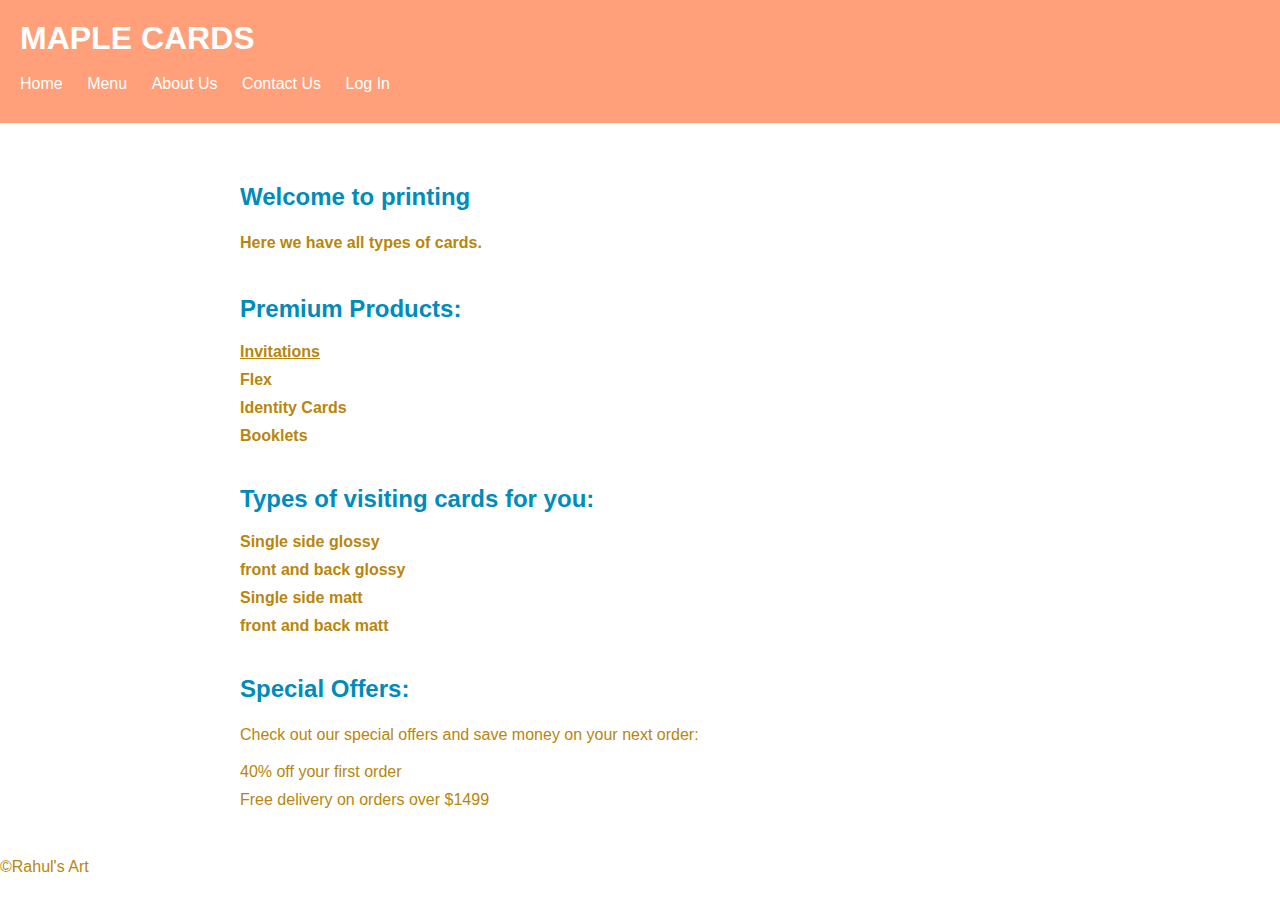
<file: index.html>
<html>
<head>
	<title>MAPLE CARDS OFFICIALS</title>
    <link rel="stylesheet" href="home.css">
</head>
<body>
	<header>
		<h1>MAPLE CARDS</h1>
        <br>
		<nav>
			<ul>
				<li><a href="Maple cards.html">Home</a></li>
				<li><a href="menu.html">Menu</a></li>
				<li><a href="About Us.html">About Us</a></li>
				<li><a href="contact us.html">Contact Us</a></li>
				<li><a href="login.html">Log In</a></li>
			</ul>
		</nav>
	</header>

	<main>
		<h2>Welcome to printing </h2>
		<p><b>Here we have all types of cards.</b></p>

		<h2>Premium Products:</h2>
		<ul>
			<li><a href="invitation .html"><b><u>Invitations</u></b></a></li>
			<li><b>Flex</b></li>
			<li><b>Identity Cards</b></li>
			<li><b>Booklets</b></li>
		</ul>
        

        <h2>Types of visiting cards for you:</h2>
        <ul>
            <li><b>Single side glossy</b></li>
            <li><b>front and back glossy</b></li>
            <li><b>Single side matt</b></li>
            <li><b>front and back matt</b></li>
        </ul>

		<h2>Special Offers:</h2>
		<p>Check out our special offers and save money on your next order:</p>
		<ul>
			<li>40% off your first order</li>
			<li>Free delivery on orders over $1499</li>
		</ul>
	</main>

	<footer>
		<p>&copy;Rahul's Art</p>
	</footer>
</body>
</html>
</file>
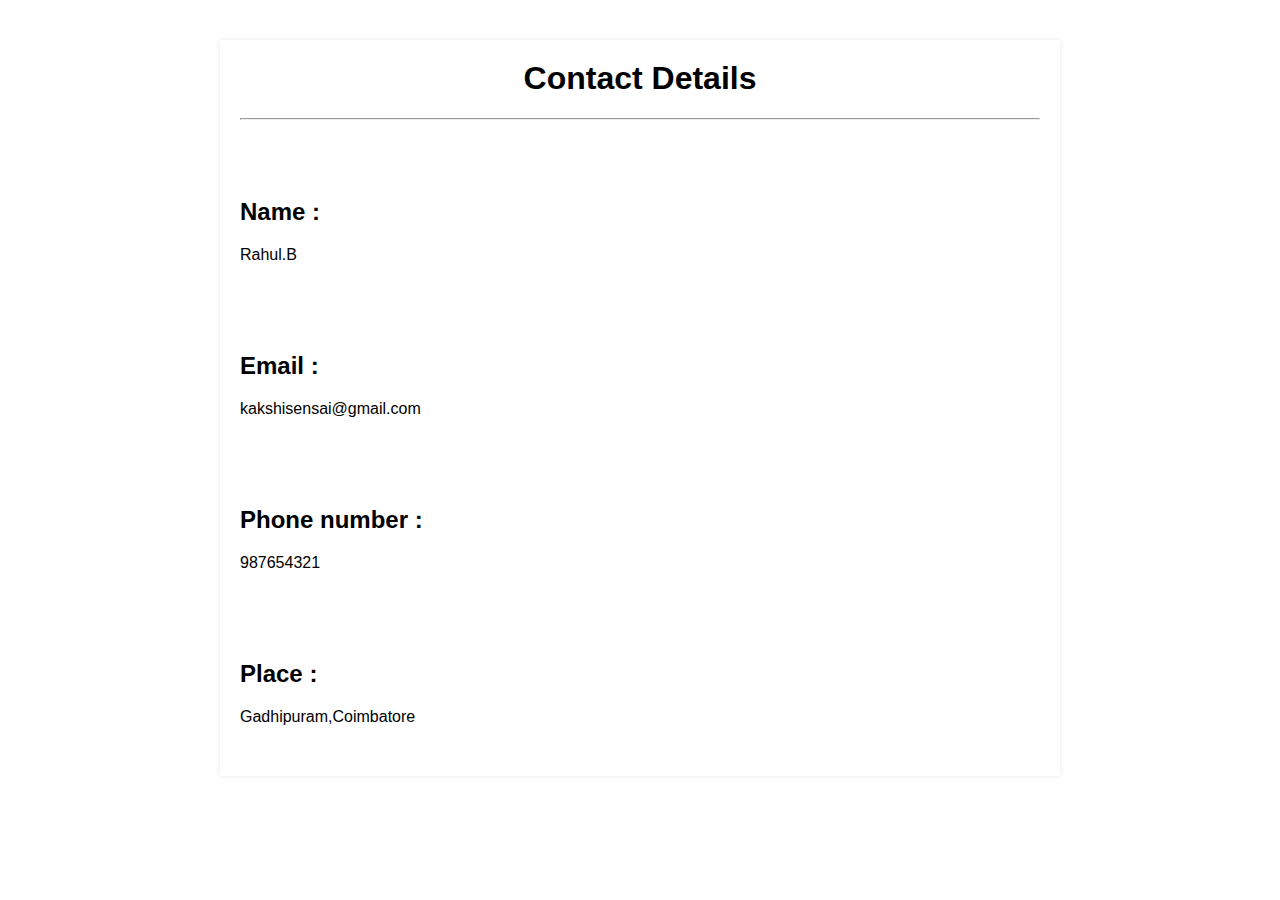
<file: contact us.html>
<!DOCTYPE html>
<html lang="en">
<head>
    <link rel="stylesheet" href="contact.css">
    <meta charset="UTF-8">
    <meta http-equiv="X-UA-Compatible" content="IE=edge">
    <meta name="viewport" content="width=device-width, initial-scale=1.0">
    <title>Document</title>
</head>
<body>
    <div class="container">
        <h1><b>Contact Details</b></h1>
        <hr>
        <div class="contact-info">
          <p><i class="fa fa-user"></i><b><h2> Name : </h2></b>Rahul.B </p>
          <p><i class="fa fa-envelope"></i><b><h2> Email : </h2></b>kakshisensai@gmail.com </p>
          <p><i class="fa fa-phone"></i><b><h2> Phone number : </h2></b>987654321 </p>
          <p><i class="fa fa-map-marker"></i><b><h2> Place : </h2></b>Gadhipuram,Coimbatore</p>
        </div>
</body>
</html>
</file>
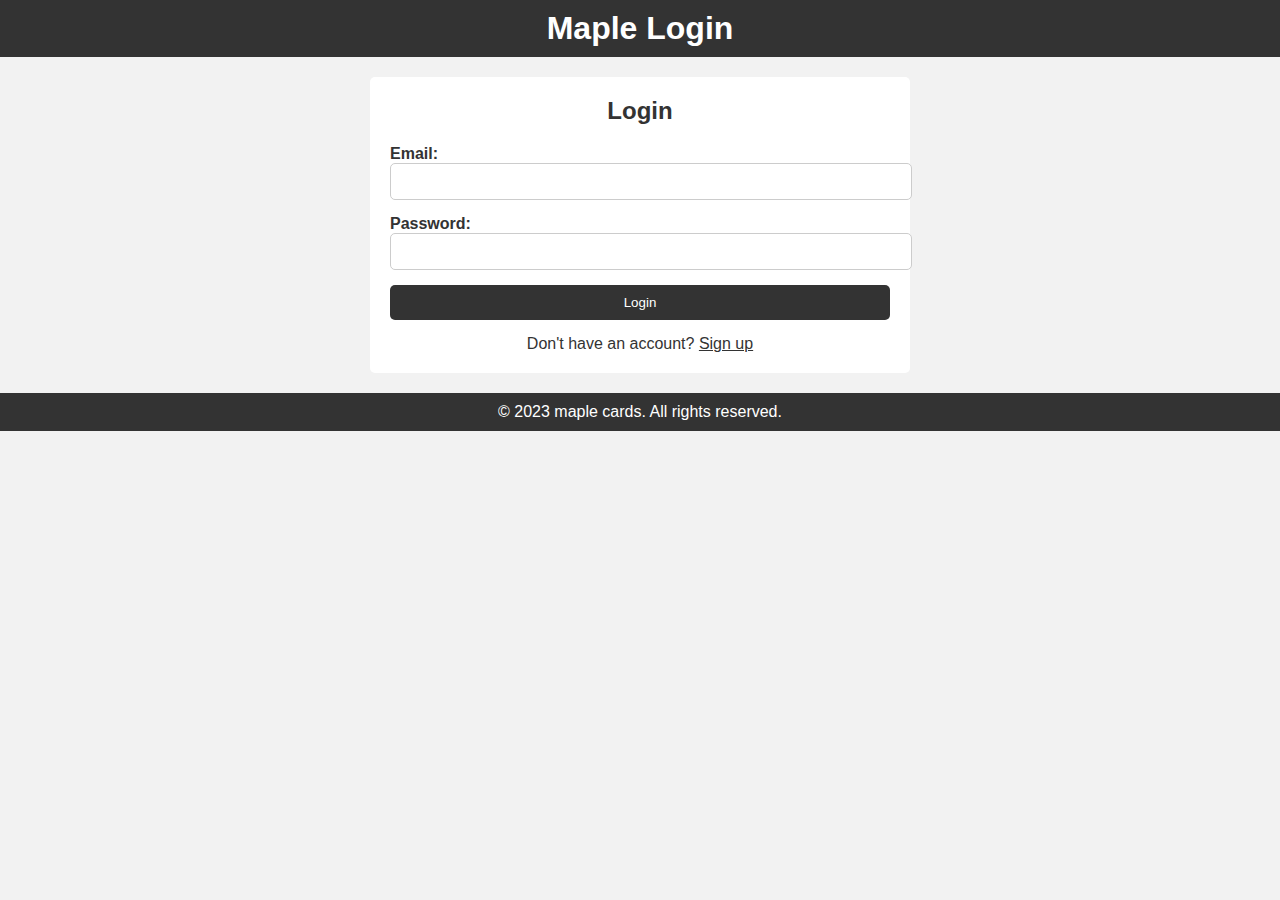
<file: login.html>
<!DOCTYPE html>
<html lang="en">
<head>
  <meta charset="UTF-8">
  <meta name="viewport" content="width=device-width, initial-scale=1.0">
  <title>Login - Maple Login</title>
  <link rel="stylesheet" href="login.css">
</head>
<body>
  <header>
    <h1>Maple Login</h1>
  </header>
  
  <main>
    <section class="login-form">
      <h2>Login</h2>
      <form>
        <div>
          <label for="email">Email:</label>
          <input type="email" id="email" name="email" required>
        </div>
        <div>
          <label for="password">Password:</label>
          <input type="password" id="password" name="password" required>
        </div>
        <div>
          <input type="submit" value="Login" class="btn">
        </div>
        <p class="signup-link">Don't have an account? <a href="signup.html">Sign up</a></p>
      </form>
    </section>
  </main>
  
  <footer>
    <p>&copy; 2023 maple cards. All rights reserved.</p>
  </footer>
</body>
</html>
</file>
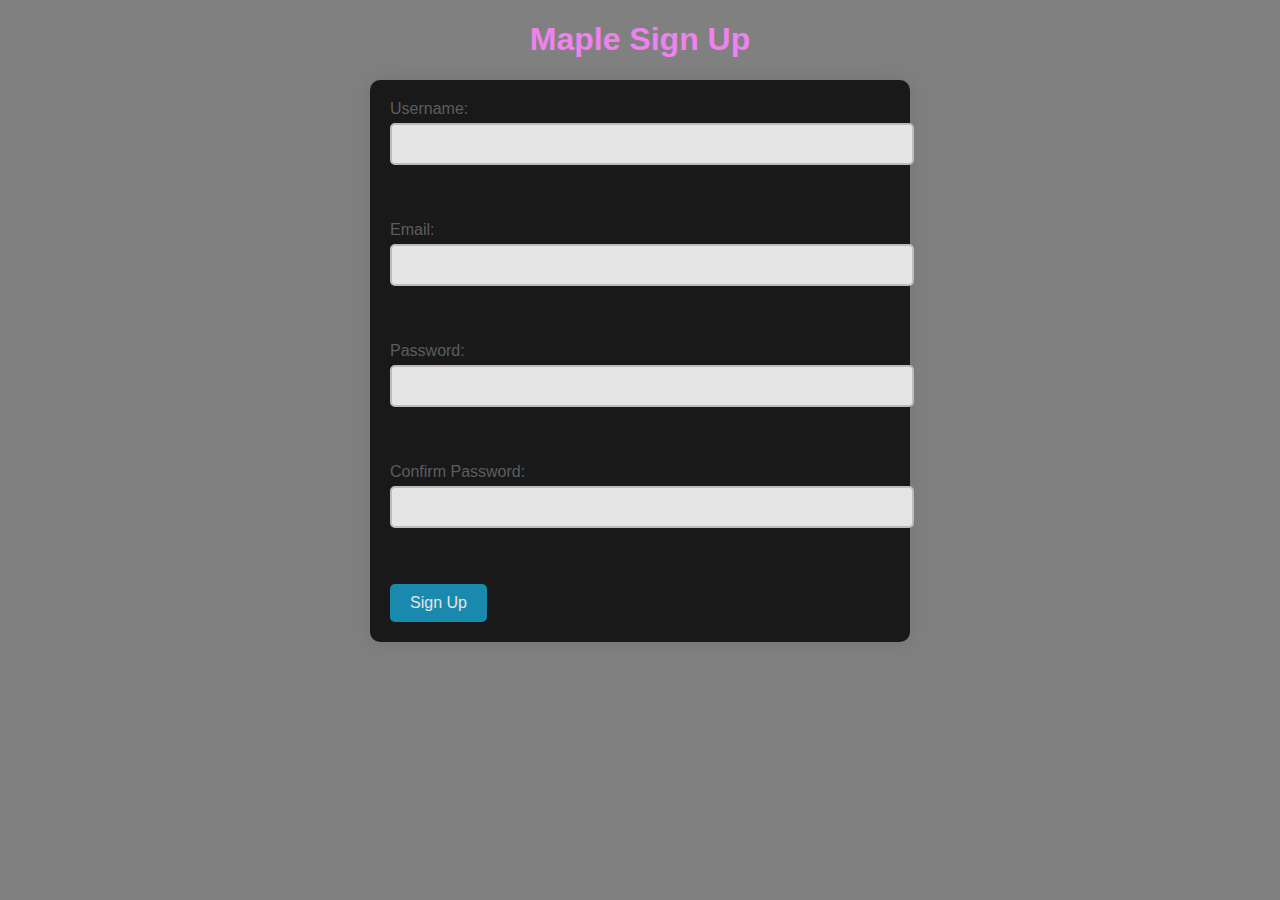
<file: signup.html>
<!DOCTYPE html>
<html>
<head>
	<title>Maple Sign Up</title>
    <link rel="stylesheet" href="signup.css">
</head>
<body>
	<h1>Maple Sign Up</h1>
	<form>
       
		<label for="username">Username:</label>
		<input type="text" id="username" name="username"><br><br>
		<label for="email">Email:</label>
		<input type="email" id="email" name="email"><br><br>
		<label for="password">Password:</label>
		<input type="password" id="password" name="password"><br><br>
		<label for="confirm_password">Confirm Password:</label>
		<input type="password" id="confirm_password" name="confirm_password"><br><br>
		<input type="submit" value="Sign Up">
	</form>

</body>
</html>
</file>
<file: home.css>
body {
	font-family: Arial, sans-serif;
	background: url(https://img.freepik.com/free-vector/fall-season-background-vector-with-maple-leaves_53876-118206.jpg);
    background-repeat: no-repeat;
    background-size: 1500px 1500px;
	margin: 0;
}

header {
	background-color: lightsalmon;
	color: #FFFFFF;
	padding: 20px;
}

h1 {
	margin: 0;
    color: white;
}
p{
    color: darkgoldenrod;
}

nav ul {
	list-style: none;
	margin: 0;
	padding: 0;
}

nav li {
	display: inline-block;
	margin-right: 20px;
}

nav a {
	color: #FFFFFF;
	text-decoration: none;
}

nav a:hover {
	color: #E6E6E6;
}

main {
	max-width: 800px;
	margin: 0 auto;
	padding: 20px;
}

h2 {
	color: #008CBA;
	margin-top: 40px;
}

p {
	line-height: 1.5;
}

ul {
	list-style: none;
	margin: 0;
	padding: 0;
}

li {
	margin-bottom: 10px;
	color: darkgoldenrod;
}

a {
	color: darkgoldenrod;
	text-decoration: none;
}

a:hover {
	text-decoration: underline;
}

img {
	display: block;
	margin: 0 auto;
	max-width: 100%;
	height: auto;
	margin-top: 20px;
	margin-bottom: 20px;
}
</file>
<file: contact.css>
body {
    font-family: Arial, sans-serif;
    margin: 0;
    padding: 40px;
    background: url(https://img.freepik.com/free-vector/fall-season-background-vector-with-maple-leaves_53876-118206.jpg);
    background-repeat: no-repeat;
    background-size: 1300px 950px;
  }
  
  .container {
    max-width: 800px;
    margin: 0 auto;
    padding: 20px;
    background: url(https://img.freepik.com/free-vector/fall-season-background-vector-with-maple-leaves_53876-118206.jpg);
    background-repeat: no-repeat;
    background-size: 650px 475px;
    box-shadow: 0 0 5px rgba(0, 0, 0, 0.1);
  }
  
  h1 {
    text-align: center;
    margin-top: 0;
  }
  
  .contact-info {
    margin-top: 20px;
  }
  
  .contact-info p {
    margin: 5px 0;
    position: relative;
    top: 10px;
    padding: 10px;
  }
  
  .contact-info i {
    margin-right: 5px;
  }
</file>
<file: login.css>
body, h1, h2, h3, p, label, input, form {
    margin: 0;
    padding: 0;
  }
  
  /* Global styles */
  body {
    font-family: Arial, sans-serif;
    background-color: #f2f2f2;
    color: #333;
  }
  
  .container {
    max-width: 1200px;
    margin: 0 auto;
    padding: 20px;
  }
  
  header {
    background-color: #333;
    padding: 10px;
    text-align: center;
    color: #fff;
  }
  
  main {
    padding: 20px;
  }
  
  .login-form {
    max-width: 500px;
    margin: 0 auto;
    background-color: #fff;
    padding: 20px;
    border-radius: 5px;
  }
  
  h2 {
    margin-bottom: 20px;
    text-align: center;
  }
  
  form div {
    margin-bottom: 15px;
  }
  
  label {
    display: block;
    font-weight: bold;
  }
  
  input[type="email"],
  input[type="password"] {
    width: 100%;
    padding: 10px;
    border-radius: 5px;
    border: 1px solid #ccc;
  }
  
  input[type="submit"] {
    display: block;
    width: 100%;
    padding: 10px;
    background-color: #333;
    color: #fff;
    text-align: center;
    text-decoration: none;
    border: none;
    border-radius: 5px;
    cursor: pointer;
    transition: background-color 0.3s ease;
  }
  
  input[type="submit"]:hover {
    background-color: #555;
  }
  
  .signup-link {
    text-align: center;
    margin-top: 10px;
  }
  
  .signup-link a {
    color: #333;
    text-decoration: underline;
  }
  
  footer {
    background-color: #333;
    padding: 10px;
    color: #fff;
    text-align: center;
  }
</file>
<file: signup.css>
body {
    font-family:'Gill Sans', 'Gill Sans MT', Calibri, 'Trebuchet MS', sans-serif;
    background-color: grey;
    background-repeat: no-repeat;
    background-size: 1600px 1050px;
    margin: 0;
}


h1 {
    text-align: center;
    color: violet;
}

.container {
    display: flex;
    justify-content: center;
    align-items: center;
    height: 100vh;
    background-color: gray;
    background-size: cover;
    background-position: center;
    background-repeat: no-repeat;
}

form {
    opacity: 80%;
    max-width: 500px;
    margin: 0 auto;
    background-color:black;
    padding: 20px;
    border-radius: 10px;
    box-shadow: 0px 0px 20px rgba(0, 0, 0, 0.1);
}

label {
    display: block;
    margin-bottom: 5px;
    color: #555555;
}

input[type="text"],
input[type="email"],
input[type="password"],
input[type="number"],
select {
    display: block;
    width: 100%;
    padding: 10px;
    margin-bottom: 20px;
    border: 2px solid #CCCCCC;
    border-radius: 5px;
    font-size: 16px;
}

input[type="submit"] {
    background-color: #008CBA;
    color: #FFFFFF;
    padding: 10px 20px;
    border: none;
    border-radius: 5px;
    font-size: 16px;
    cursor: pointer;
}

input[type="submit"]:hover {
    background-color: #006C8A;
}
</file>
